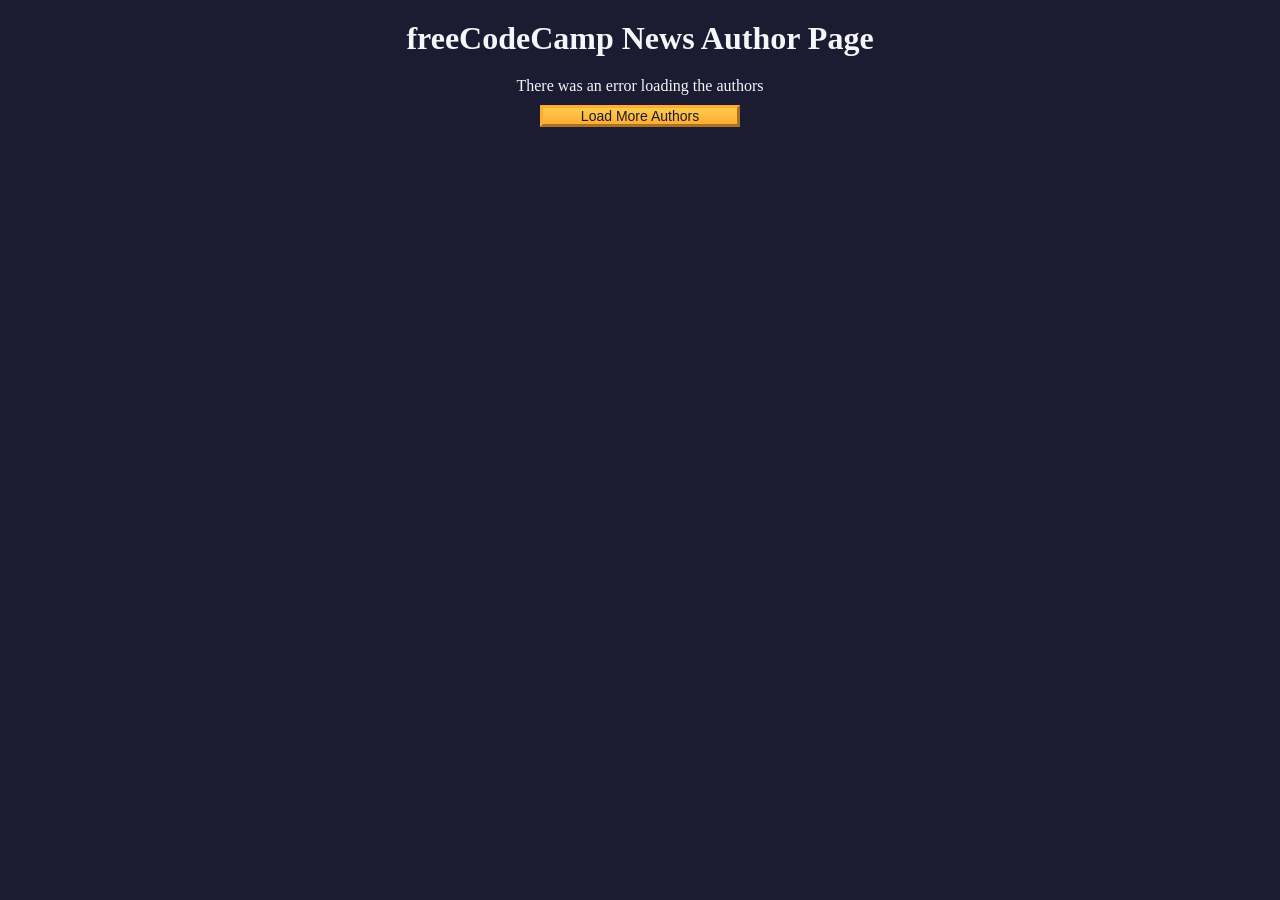
<file: JS/index.html>
<!DOCTYPE html>
<html lang="en">
  <head>
    <meta charset="UTF-8" />
    <meta http-equiv="X-UA-Compatible" content="IE=edge" />
    <meta name="viewport" content="width=device-width, initial-scale=1.0" />
    <title>freeCodeCamp News Author Page</title>
    <link rel="stylesheet" href="./styles.css" />
  </head>
  <body>
    <h1 class="title">freeCodeCamp News Author Page</h1>

    <main>
      <div id="author-container"></div>
      <button class="btn" id="load-more-btn">Load More Authors</button>
    </main>

    <script src="./script.js"></script>
  </body>
</html>
</file>
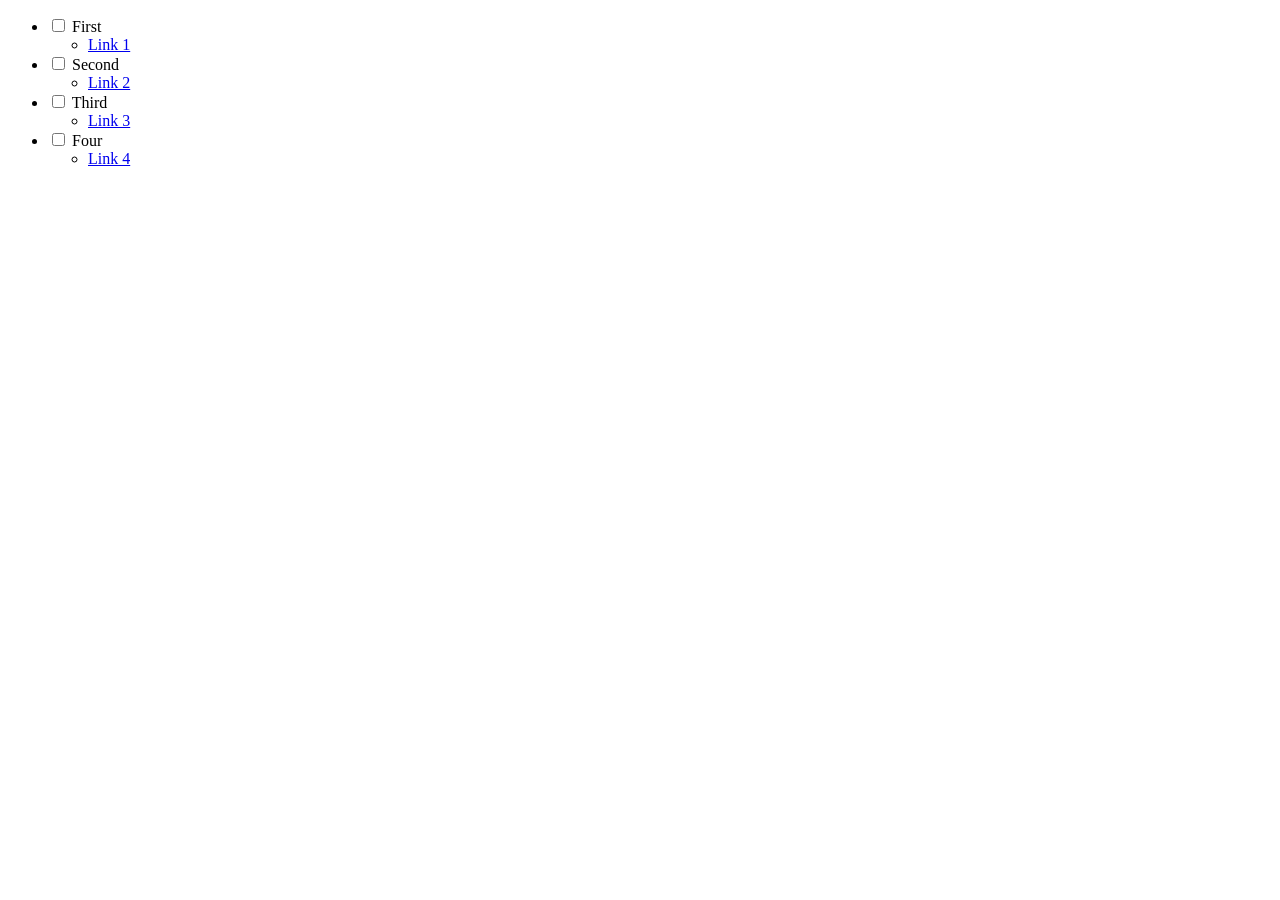
<file: CSS/LinksAndLists/index.html>
<!DOCTYPE html>
<html lang="en">

<head>
    <meta charset="utf-8">
    <title>Styled To-Do List</title>
    <link rel="stylesheets" href="styles.css"></link>
</head>

<body>
<ul class ="todo-list">
<li>
    <input type="checkbox" id="firstBox">
    <label for="firstBox">First</label>
    <ul class="sub-item">
        <li><a class="sub-item-link" href="www.google.com" target="_blank">Link 1</a></li>
    </ul>
</li>
<li>
    <input type="checkbox" id="secondBox">
    <label for="secondBox">Second</label>
    <ul class="sub-item">
        <li><a class="sub-item-link" href="www.google.com" target="_blank">Link 2</a></li>
    </ul>
</li>
<li>
    <input type="checkbox" id="thirdBox">
    <label for="thirdBox">Third</label>
    <ul class="sub-item">
        <li><a class="sub-item-link" href="www.google.com" target="_blank">Link 3</a></li>
    </ul>
</li>
<li>
    <input type="checkbox" id="fourthBox">
    <label for="fourthBox">Four</label>
    <ul class="sub-item">
        <li><a class="sub-item-link" href="www.google.com" target="_blank">Link 4</a></li>
    </ul>
</li>
</ul>
</body>

</html>
</file>
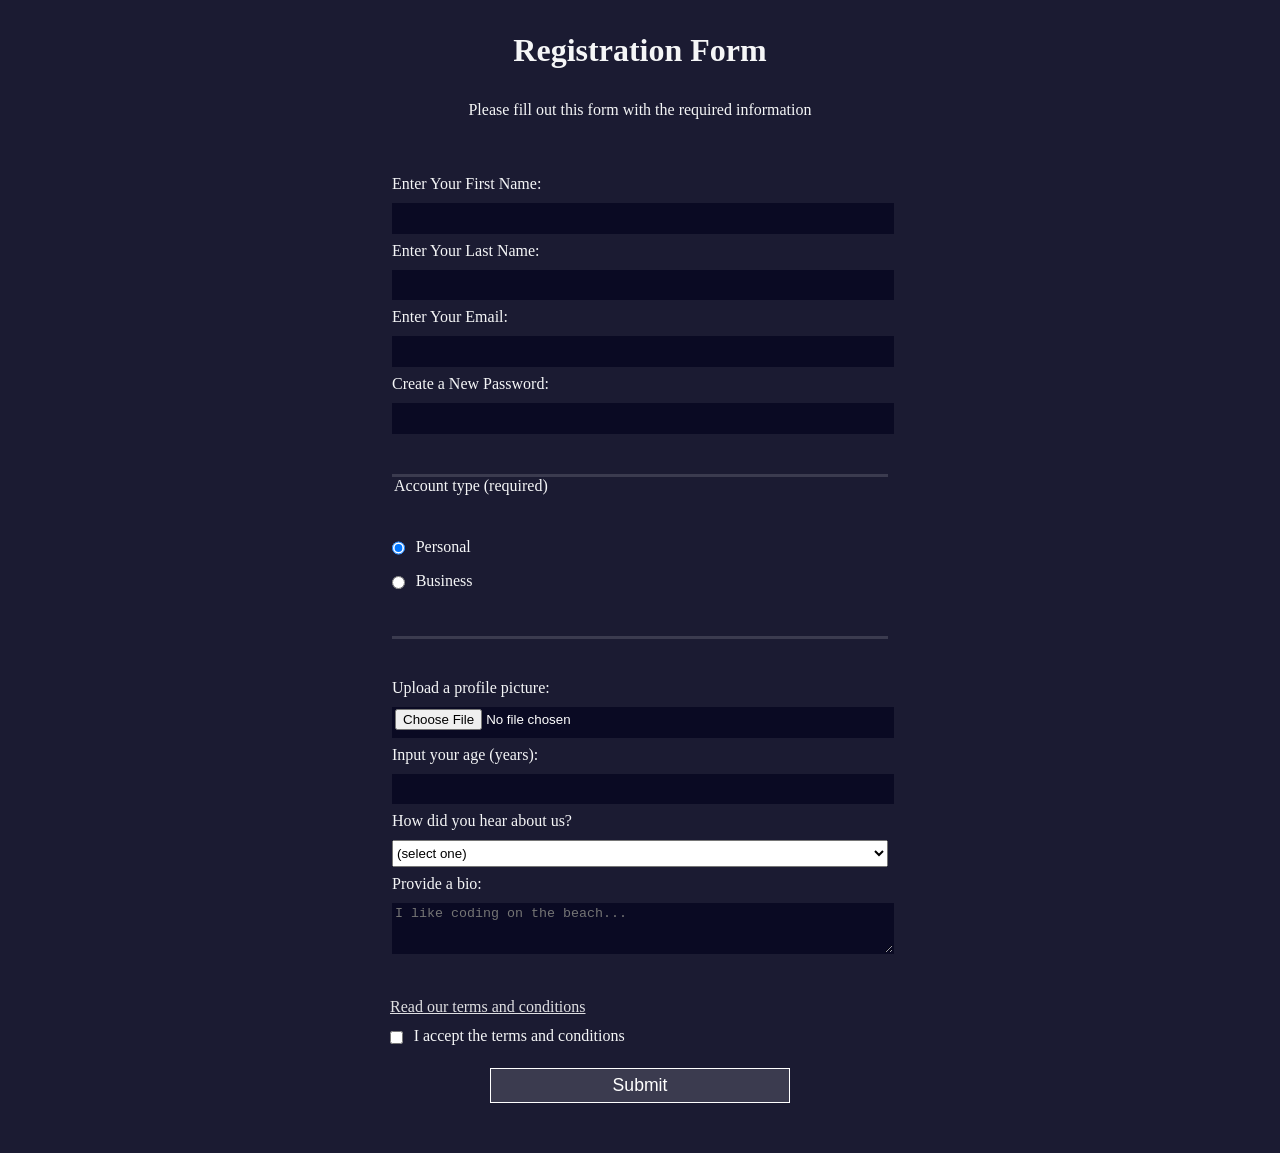
<file: CSS/Forms/RegForm/index.html>
<!DOCTYPE html>
<html lang="en">
  <head>
    <meta charset="UTF-8" />
    <title>Registration Form</title>
    <link rel="stylesheet" href="styles.css" />
  </head>
  <body>
    <h1>Registration Form</h1>
    <p>Please fill out this form with the required information</p>
    <form method="post" action="https://register-demo.freecodecamp.org">
      <fieldset>
        <label for="first-name"
          >Enter Your First Name:
          <input id="first-name" name="first-name" type="text" required
        /></label>
        <label for="last-name"
          >Enter Your Last Name:
          <input id="last-name" name="last-name" type="text" required
        /></label>
        <label for="email"
          >Enter Your Email:
          <input id="email" name="email" type="email" required
        /></label>
        <label for="new-password"
          >Create a New Password:
          <input
            id="new-password"
            name="new-password"
            type="password"
            pattern="[a-z0-5]{8,}"
            required
        /></label>
      </fieldset>
      <fieldset>
        <legend>Account type (required)</legend>
        <label for="personal-account"
          ><input
            id="personal-account"
            type="radio"
            name="account-type"
            value="personal"
            class="inline"
            checked
          />
          Personal</label
        >
        <label for="business-account"
          ><input
            id="business-account"
            type="radio"
            name="account-type"
            value="business"
            class="inline"
          />
          Business</label
        >
      </fieldset>
      <fieldset>
        <label for="profile-picture"
          >Upload a profile picture:
          <input id="profile-picture" type="file" name="file"
        /></label>
        <label for="age"
          >Input your age (years):
          <input id="age" type="number" name="age" min="13" max="120"
        /></label>
        <label for="referrer"
          >How did you hear about us?
          <select id="referrer" name="referrer">
            <option value="">(select one)</option>
            <option value="1">freeCodeCamp News</option>
            <option value="2">freeCodeCamp YouTube Channel</option>
            <option value="3">freeCodeCamp Forum</option>
            <option value="4">Other</option>
          </select>
        </label>
        <label for="bio"
          >Provide a bio:
          <textarea
            id="bio"
            name="bio"
            rows="3"
            cols="30"
            placeholder="I like coding on the beach..."
          ></textarea>
        </label>
      </fieldset>
      <a href="https://www.freecodecamp.org/news/terms-of-service"
        >Read our terms and conditions</a
      >
      <label for="terms-and-conditions">
        <input
          class="inline"
          name="terms"
          id="terms-and-conditions"
          type="checkbox"
          required
        />
        I accept the terms and conditions
      </label>
      <input type="submit" value="Submit" />
    </form>
  </body>
</html>
</file>
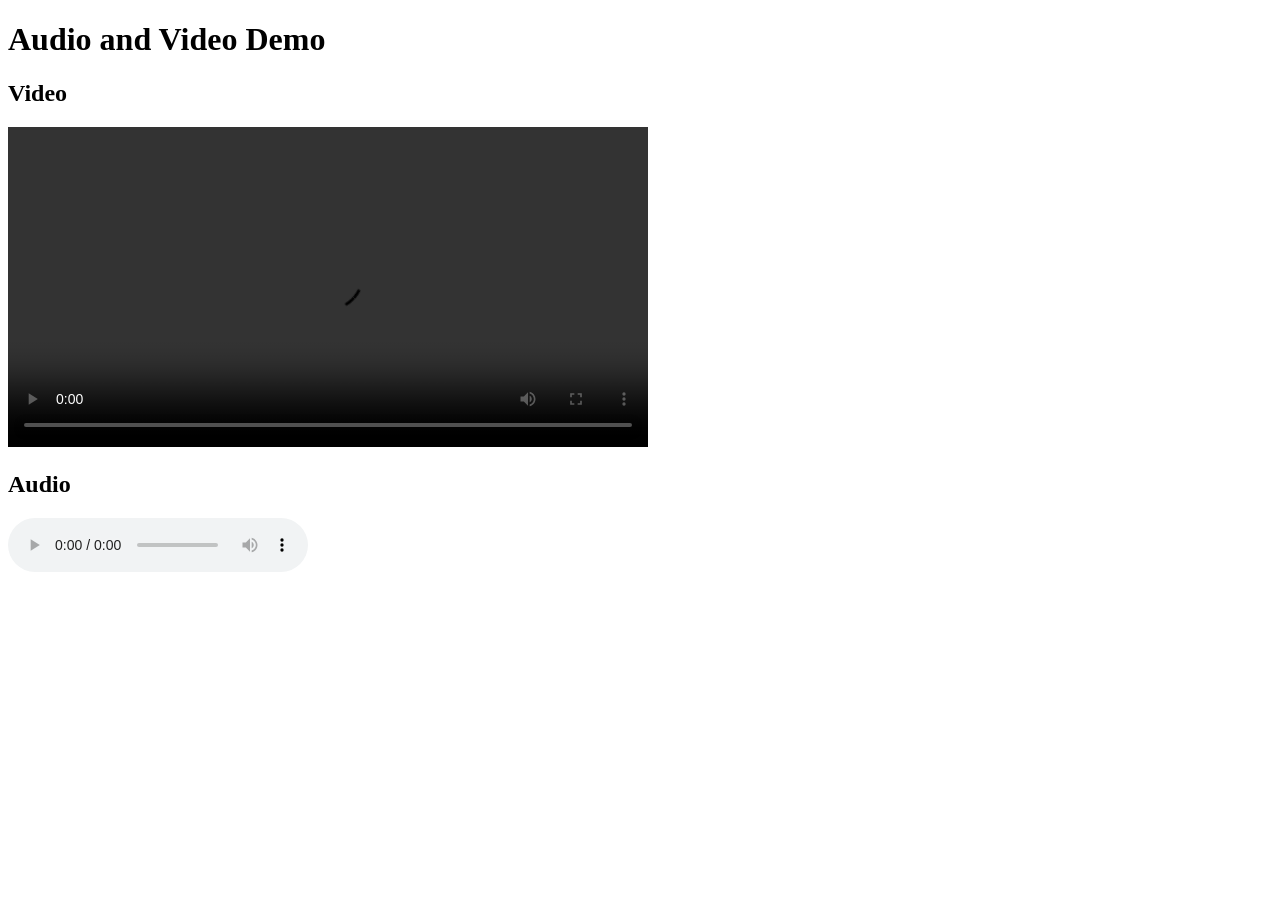
<file: audioAndVideo.html>
<!DOCTYPE html>
<html lang="en">
  <head>
    <meta charset="UTF-8" />
    <meta name="viewport" content="width=device-width, initial-scale=1.0" />
    <title>HTML Audio and Video Lab</title>
  </head>
  <body>
    <h1>Audio and Video Demo</h1>
    <main>
      <section>
        <h2>Video</h2>
        <video width="640" controls>
          <source src="https://cdn.freecodecamp.org/curriculum/labs/What is the
          map method and how does it work.mp4" type="video/mp4"
        </video>
      </section>
      <section>
        <h2>Audio</h2>
        <audio
          src="https://cdn.freecodecamp.org/curriculum/js-music-player/sailing-away.mp3"
          controls
          loop
        ></audio>
      </section>
    </main>
  </body>
</html>
</file>
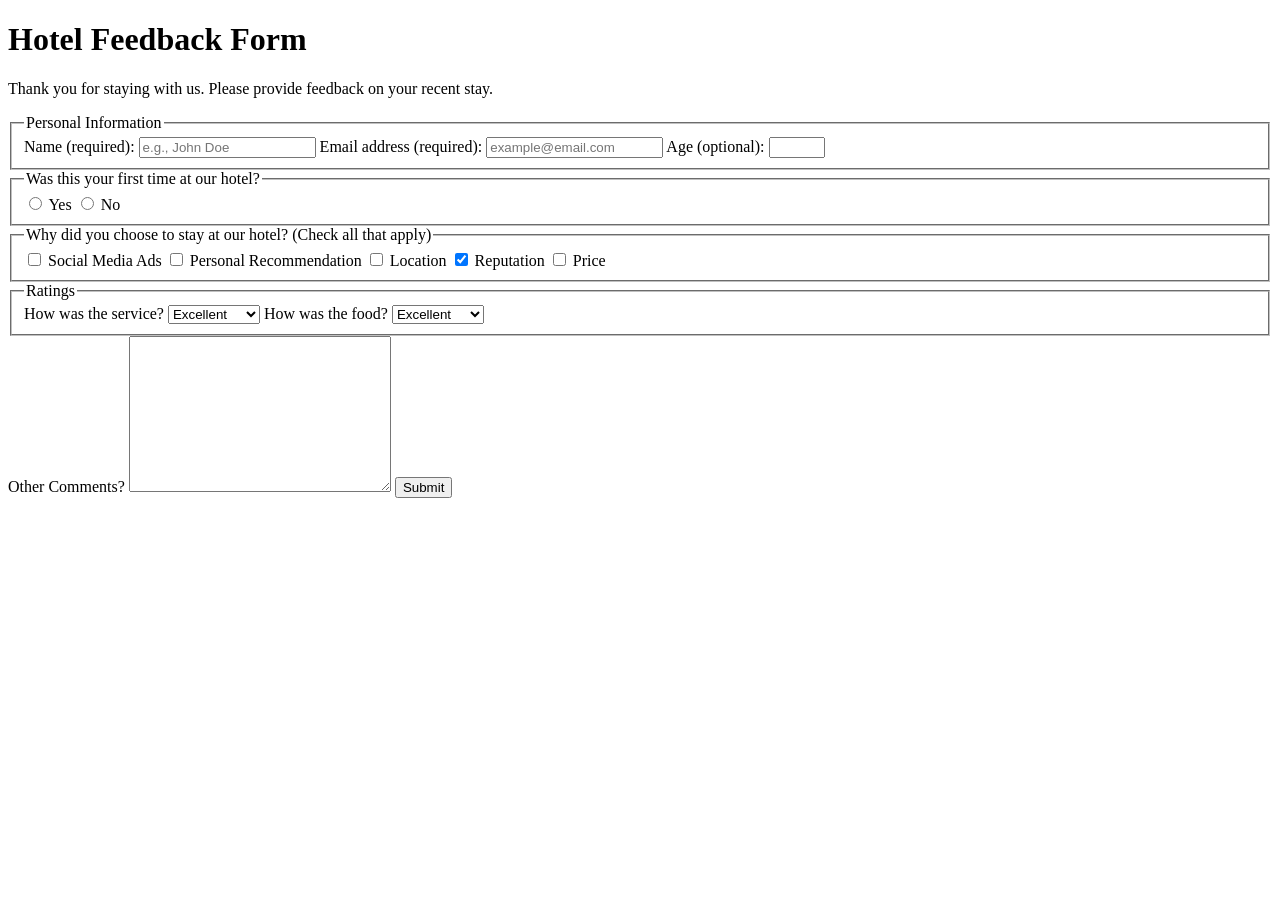
<file: Forms/HotelFeedbackForm.html>
<!DOCTYPE html>
<html lang="en">
  <head>
    <meta charset="UTF-8" />
    <title>Hotel Feedback Form</title>
  </head>
  <body>
    <header>
      <h1>Hotel Feedback Form</h1>
      <p>
        Thank you for staying with us. Please provide feedback on your recent
        stay.
      </p>
    </header>
    <main>
      <form method="POST" action="https://hotel-feedback.freecodecamp.org">
        <fieldset>
          <legend>Personal Information</legend>
          <label for="full-name">Name (required):</label>
          <input
            type="text"
            id="full-name"
            name="name"
            placeholder="e.g., John Doe"
            required
            size="20"
          />

          <label for="email">Email address (required):</label>
          <input
            placeholder="example@email.com"
            required
            id="email"
            type="email"
            name="email"
            size="20"
          />
          <label for="age">Age (optional):</label>
          <input type="number" name="age" id="age" min="3" max="100" />
        </fieldset>

        <fieldset>
          <legend>Was this your first time at our hotel?</legend>
          <input id="yes-option" type="radio" name="hotel-stay" />
          <label for="yes-option">Yes</label>
          <input id="no-option" type="radio" name="hotel-stay" />
          <label for="no-option">No</label>
        </fieldset>

        <fieldset>
          <legend>
            Why did you choose to stay at our hotel? (Check all that apply)
          </legend>

          <input type="checkbox" id="ads" name="ads" value="ads" />
          <label for="ads">Social Media Ads</label>

          <input
            type="checkbox"
            id="recommendation"
            name="recommendation"
            value="recommendation"
          />
          <label for="recommendation">Personal Recommendation</label>

          <input
            type="checkbox"
            id="location"
            name="location"
            value="location"
          />
          <label for="location">Location</label>

          <input
            checked
            type="checkbox"
            id="reputation"
            name="reputation"
            value="reputation"
          />
          <label for="reputation">Reputation</label>

          <input type="checkbox" id="price" name="price" value="price" />
          <label for="price">Price</label>
        </fieldset>

        <fieldset>
          <legend>Ratings</legend>

          <label for="service">How was the service?</label>

          <select name="service" id="service">
            <option value="poor">Poor</option>
            <option value="satisfactory">Satisfactory</option>
            <option value="good">Good</option>
            <option value="very-good">Very Good</option>
            <option selected value="excellent">Excellent</option>
          </select>

          <label for="food">How was the food?</label>

          <select name="food" id="food">
            <option value="poor">Poor</option>
            <option value="satisfactory">Satisfactory</option>
            <option value="good">Good</option>
            <option value="very-good">Very Good</option>
            <option selected value="excellent">Excellent</option>
          </select>
        </fieldset>

        <label for="comments">Other Comments?</label>
        <textarea cols="30" rows="10" name="comments" id="comments"></textarea>

        <button type="submit">Submit</button>
      </form>
    </main>
  </body>
</html>
</file>
<file: JS/styles.css>
* {
  margin: 0;
  padding: 0;
  box-sizing: border-box;
}

:root {
  --main-bg-color: #1b1b32;
  --light-grey: #f5f6f7;
  --dark-purple: #5a01a7;
  --golden-yellow: #feac32;
}

body {
  background-color: var(--main-bg-color);
  text-align: center;
}

.title {
  color: var(--light-grey);
  margin: 20px 0;
}

#author-container {
  display: flex;
  flex-wrap: wrap;
  justify-content: center;
}

.user-card {
  border-radius: 15px;
  width: 300px;
  height: 350px;
  background-color: var(--light-grey);
  margin: 20px;
}

.user-img {
  width: 150px;
  height: 150px;
  object-fit: cover;
}

.purple-divider {
  background-color: var(--dark-purple);
  width: 100%;
  height: 15px;
}

.author-name {
  margin: 10px;
}

.bio {
  margin: 20px;
}

.error-msg {
  color: var(--light-grey);
}

.btn {
  cursor: pointer;
  width: 200px;
  margin: 10px;
  color: var(--main-bg-color);
  font-size: 14px;
  background-color: var(--golden-yellow);
  background-image: linear-gradient(#fecc4c, #ffac33);
  border-color: var(--golden-yellow);
  border-width: 3px;
}
</file>
<file: CSS/LinksAndLists/styles.css>
a {
  text-decoration: none;
  color: green;
}
a:visited {
  color: brown;
}
a:hover {
  color: chocolate;
}
a:focus {
  outline: 2px solid black;
}
a:active {
  color: red;
}
</file>
<file: CSS/Forms/RegForm/styles.css>
body {
  width: 100%;
  height: 100vh;
  margin: 0;
  background-color: #1b1b32;
  color: #f5f6f7;
  font-family: Tahoma;
  font-size: 16px;
}

h1,
p {
  margin: 1em auto;
  text-align: center;
}

form {
  width: 60vw;
  max-width: 500px;
  min-width: 300px;
  margin: 0 auto;
  padding-bottom: 2em;
}

fieldset {
  border: none;
  padding: 2rem 0;
  border-bottom: 3px solid #3b3b4f;
}

fieldset:last-of-type {
  border-bottom: none;
}

label {
  display: block;
  margin: 0.5rem 0;
}

input,
textarea,
select {
  margin: 10px 0 0 0;
  width: 100%;
  min-height: 2em;
}

input,
textarea {
  background-color: #0a0a23;
  border: 1px solid #0a0a23;
  color: #ffffff;
}

.inline {
  width: unset;
  margin: 0 0.5em 0 0;
  vertical-align: middle;
}

input[type="submit"] {
  display: block;
  width: 60%;
  margin: 1em auto;
  height: 2em;
  font-size: 1.1rem;
  background-color: #3b3b4f;
  border-color: white;
  min-width: 300px;
}

input[type="file"] {
  padding: 1px 2px;
}

a {
  color: #dfdfe2;
}
</file>
